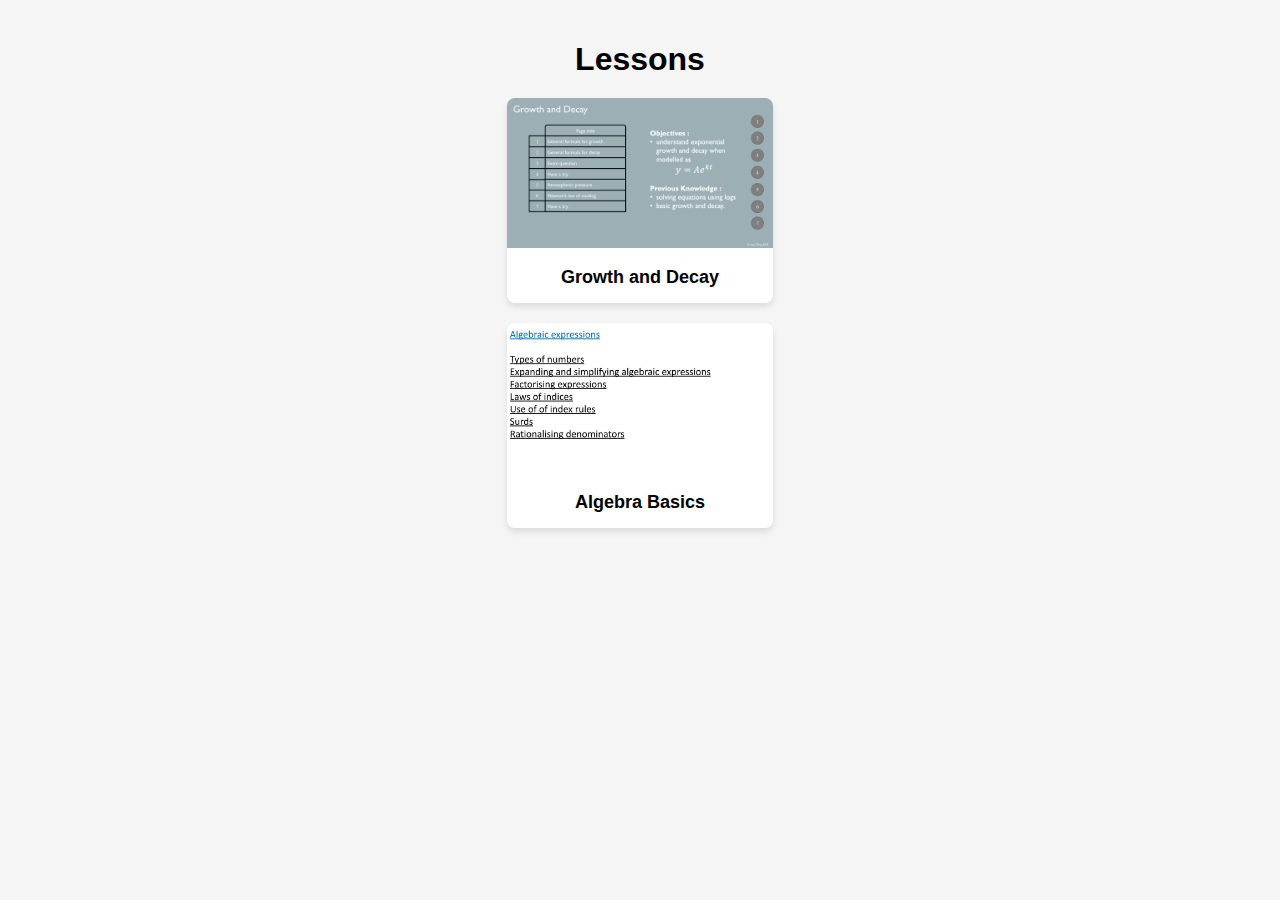
<file: lessons.html>
<!DOCTYPE html>
<html lang="en">
<head>
    <meta charset="UTF-8">
    <meta name="viewport" content="width=device-width, initial-scale=1.0">
    <title>Lessons</title>
    <style>
        body {
            font-family: Arial, sans-serif;
            margin: 0;
            padding: 0;
            display: flex;
            justify-content: center;
            align-items: center;
            background-color: #f5f5f5;
        }

        .container {
            max-width: 1200px;
            padding: 20px;
        }

        .title {
            text-align: center;
            margin-bottom: 20px;
        }

        .grid {
            display: grid;
            grid-template-columns: repeat(auto-fit, minmax(250px, 1fr));
            gap: 20px;
        }

        .card {
            background-color: white;
            border-radius: 8px;
            box-shadow: 0 4px 6px rgba(0, 0, 0, 0.1);
            overflow: hidden;
            text-decoration: none;
            color: inherit;
            transition: transform 0.2s ease, box-shadow 0.2s ease;
        }

        .card:hover {
            transform: translateY(-5px);
            box-shadow: 0 8px 12px rgba(0, 0, 0, 0.15);
        }

        .card img {
            width: 100%;
            height: 150px;
            object-fit: cover;
        }

        .card-content {
            padding: 15px;
        }

        .card-content h3 {
            margin: 0;
            font-size: 18px;
            text-align: center;
        }
    </style>
</head>
<body>
    <div class="container">
        <h1 class="title">Lessons</h1>
        <div class="grid">
            <!-- Lesson 1 -->
            <a href="/lessons/exponentials/lesson" class="card" target="_blank">
                <img src="images/exponentials.png" alt="exponentials">
                <div class="card-content">
                    <h3>Growth and Decay</h3>
                </div>
            </a>

            <!-- Lesson 2 -->
            <a href="/lessons/algebra_basics/lesson" class="card" target="_blank">
                <img src="images/algebra_and_functions_1.jpg" alt="algebra_basics">
                <div class="card-content">
                    <h3>Algebra Basics</h3>
                </div>
            </a>
        </div>
    </div>
</body>
</html>
</file>
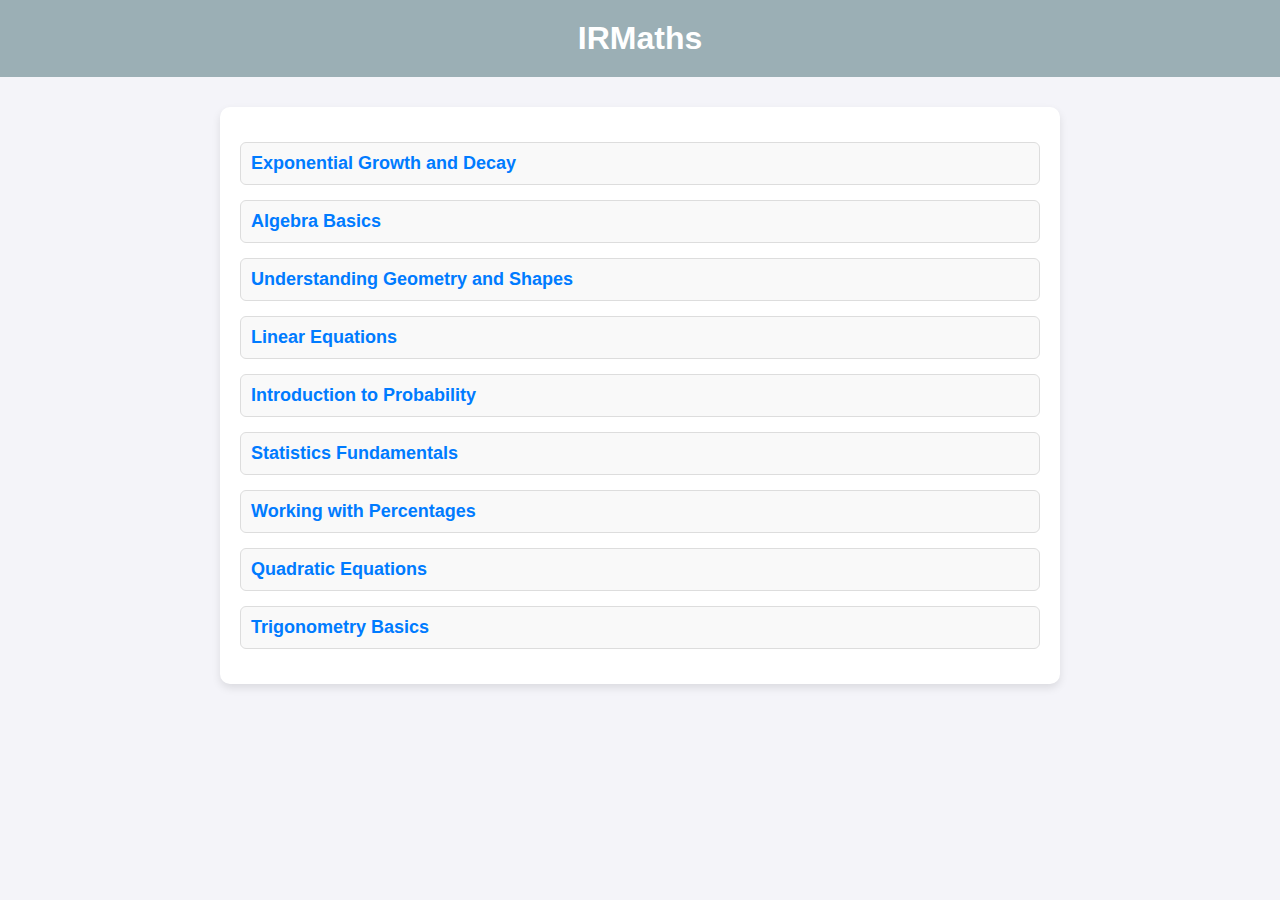
<file: lessons/lessons.html>
<!DOCTYPE html>
<html lang="en">
<head>
  <meta charset="UTF-8">
  <meta name="viewport" content="width=device-width, initial-scale=1.0">
  <title>Lessons List IRMaths</title>
  <style>
    /* General Page Styling */
    body {
      font-family: 'Arial', sans-serif;
      margin: 0;
      padding: 0;
      background-color: #f4f4f9;
      color: #333;
    }

    /* Header Styling */
    h1 {
      text-align: center;
      padding: 20px 0;
      margin: 0;
      background: #9BAFB5;
      color: white;
      font-size: 2em;
    }

    /* Lesson List Container */
    .lesson-container {
      max-width: 800px;
      margin: 30px auto;
      padding: 20px;
      background: white;
      border-radius: 10px;
      box-shadow: 0 4px 8px rgba(0, 0, 0, 0.1);
    }

    /* Individual Lesson List Styling */
    .lesson-list {
      list-style: none;
      padding: 0;
      margin: 0;
    }

    .lesson-list li {
      margin: 15px 0;
      padding: 10px;
      background: #f9f9f9;
      border: 1px solid #ddd;
      border-radius: 6px;
      transition: transform 0.2s ease, box-shadow 0.2s ease;
    }

    .lesson-list li:hover {
      transform: translateY(-3px);
      box-shadow: 0 6px 12px rgba(0, 0, 0, 0.1);
    }

    .lesson-list a {
      text-decoration: none;
      color: #007bff;
      font-size: 18px;
      font-weight: bold;
    }

    .lesson-list a:hover {
      color: #0056b3;
    }

    /* Responsive Design */
    @media (max-width: 600px) {
      h1 {
        font-size: 1.5em;
      }

      .lesson-list a {
        font-size: 16px;
      }
    }
  </style>
</head>
<body>

  <h1>IRMaths</h1>
  <div class="lesson-container">
    <ul class="lesson-list">
      <li><a href="exponentials/exponential.html" target="_blank">Exponential Growth and Decay</a></li>
      <li><a href="algebra_basics/algebra_basics.html" target="_blank">Algebra Basics</a></li>
      <li><a href="geometry_shapes/geometry_shapes.html" target="_blank">Understanding Geometry and Shapes</a></li>
      <li><a href="linear_equations/linear_equations.html" target="_blank">Linear Equations</a></li>
      <li><a href="probability/probability.html" target="_blank">Introduction to Probability</a></li>
      <li><a href="statistics/statistics.html" target="_blank">Statistics Fundamentals</a></li>
      <li><a href="percentages/percentages.html" target="_blank">Working with Percentages</a></li>
      <li><a href="quadratic_equations/quadratic_equations.html" target="_blank">Quadratic Equations</a></li>
      <li><a href="trigonometry_basics/trigonometry_basics.html" target="_blank">Trigonometry Basics</a></li>
    </ul>
  </div>

</body>
</html>
</file>
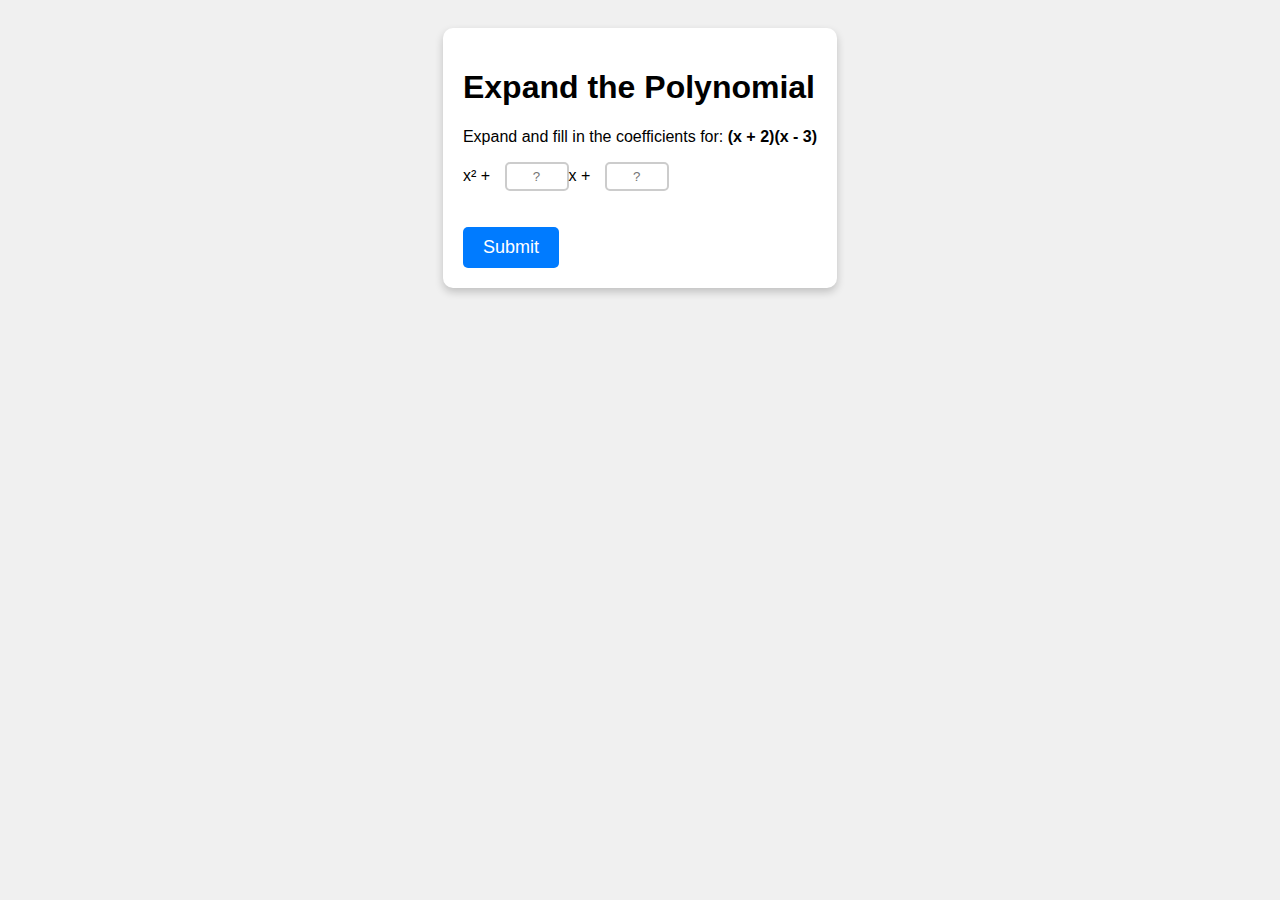
<file: lessons/algebra_basics/lessonq1.html>
<!DOCTYPE html>
<html lang="en">
<head>
    <meta charset="UTF-8">
    <meta name="viewport" content="width=device-width, initial-scale=1.0">
    <title>Polynomial Expansion</title>
    <style>
        body {
            font-family: Arial, sans-serif;
            background-color: #f0f0f0;
            text-align: center;
            padding: 20px;
        }
        .container {
            background: white;
            padding: 20px;
            border-radius: 10px;
            box-shadow: 0 4px 8px rgba(0, 0, 0, 0.2);
            display: inline-block;
            text-align: left;
        }
        .textbox {
            width: 50px;
            padding: 5px;
            margin-left: 10px;
            border: 2px solid #ccc;
            border-radius: 5px;
            text-align: center;
        }
        .submit-button {
            margin-top: 20px;
            padding: 10px 20px;
            font-size: 18px;
            background-color: #007bff;
            color: white;
            border: none;
            border-radius: 5px;
            cursor: pointer;
        }
        .submit-button:hover {
            background-color: #0056b3;
        }
        .feedback-icon {
            font-size: 20px;
            margin-left: 10px;
        }
        .correct {
            color: green;
        }
        .incorrect {
            color: red;
        }
    </style>
</head>
<body>
    <div class="container">
        <h1>Expand the Polynomial</h1>
        <p>Expand and fill in the coefficients for: <strong>(x + 2)(x - 3)</strong></p>
        <p>
            x² +
            <input type="text" id="coef-x" class="textbox" placeholder="?" />x +
            <input type="text" id="constant" class="textbox" placeholder="?" />
            <span id="feedback-coef-x" class="feedback-icon"></span>
            <span id="feedback-constant" class="feedback-icon"></span>
        </p>
        <button class="submit-button" onclick="checkAnswers()">Submit</button>
    </div>
    <script>
        function checkAnswers() {
            const correctAnswers = {
                'coef-x': -1,
                'constant': -6
            };

            let allCorrect = true;

            for (const [id, correctValue] of Object.entries(correctAnswers)) {
                const inputElement = document.getElementById(id);
                const feedbackElement = document.getElementById(`feedback-${id}`);
                const userValue = parseInt(inputElement.value);

                if (userValue === correctValue) {
                    feedbackElement.textContent = '✔';
                    feedbackElement.classList.add('correct');
                    feedbackElement.classList.remove('incorrect');
                    inputElement.setAttribute('readonly', true);
                } else {
                    feedbackElement.textContent = '✘';
                    feedbackElement.classList.add('incorrect');
                    feedbackElement.classList.remove('correct');
                    allCorrect = false;
                }
            }

            if (allCorrect) {
                alert('Correct! Well done.');
            } else {
                alert('Some answers are incorrect. Please try again.');
            }
        }
    </script>
</body>
</html>
</file>
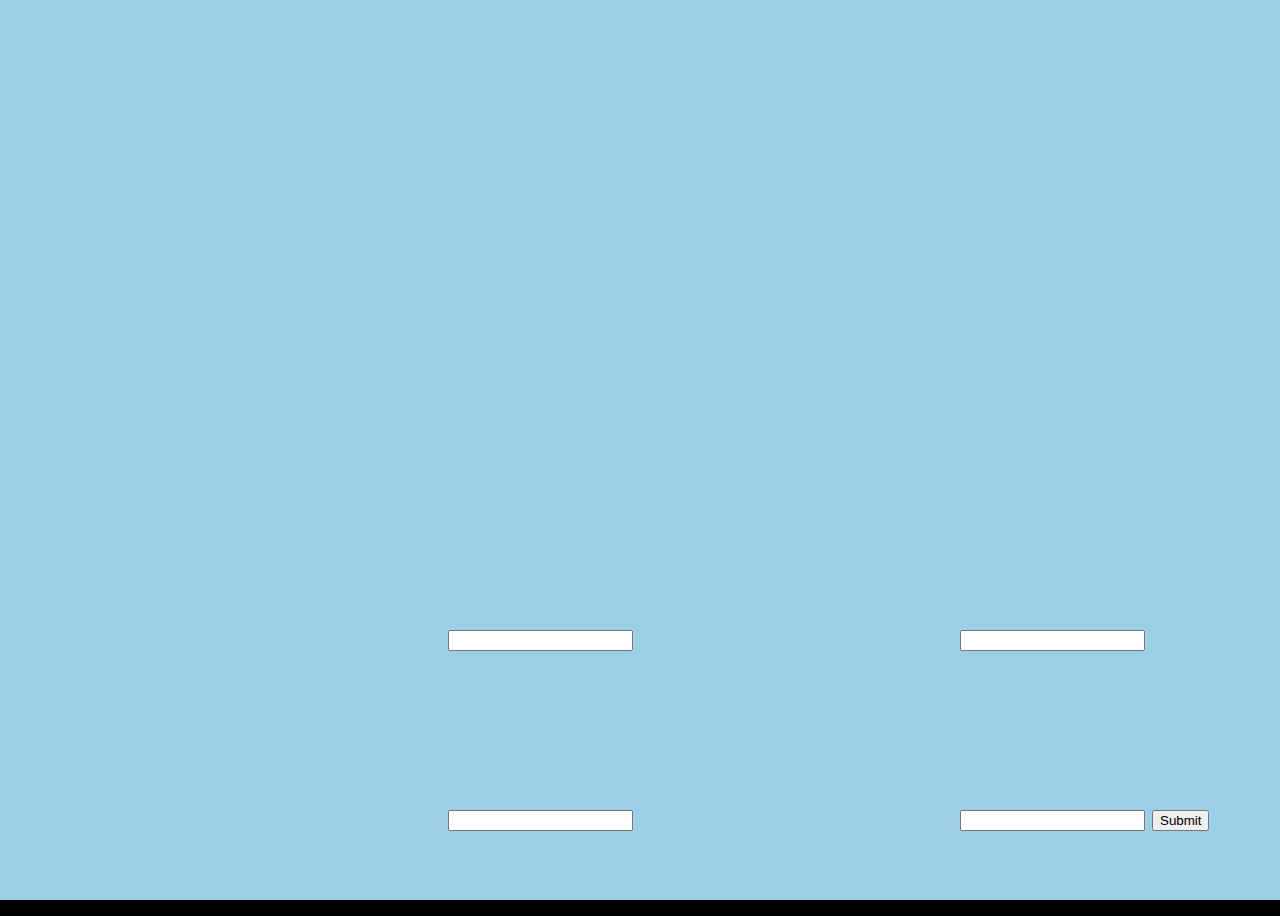
<file: lessons/exponentials/exponentialq1.html>
<!DOCTYPE html>
<html>
<head>
	<meta charset="utf-8">
	<meta name="viewport" content="width=device-width, initial-scale=1">
	<title>Growth and Decay</title>
	<style>
	  /* Reset margin and padding for the body */
	  body, html {
	    margin: 0;
	    padding: 0;
	    width: 100%;
	    height: 100%;
	    overflow: hidden; /* Prevent scrollbars */
	    background-color: #000; /* Optional: Set background color to black for consistency */
	  }

	  /* Ensure the iframe container takes full space */
	  .iframe-container {
	    width: 100%;
	    height: 100%;
	    display: flex;
	    justify-content: center;
	    align-items: center;
	    margin: 0;
	    padding: 0;
	  }

	  /* Make the iframe fill the container */
	  .iframe-container iframe {
	    width: 100%;
	    height: 100%;
	    border: none; /* Remove borders */
	  }


		#input1 {
			position: absolute;
			left : 35vw;
			top : 70vh;
		}
		#input2 {
			position: absolute;
			left : 35vw;
			top : 90vh;
		}
		#input3 {
			position: absolute;
			left : 75vw;
			top : 70vh;
		}
		#input4 {
			position: absolute;
			left : 75vw;
			top : 90vh;
		}
		#submit {
			position: absolute;
			left : 90vw;
			top : 90vh;
		}
	</style>
</head>
<body>
	<div class="iframe-container">
	  <iframe allowtransparency="true" style="background: #9BCFE6;"
	    src="https://docs.google.com/presentation/d/e/2PACX-1vSeYcT5oVXTzfa0v2Znte6ifz7SfQiJVKGe8fWqYylfmtqYk8ZWkWdqBk-BdX7-B-1wHfpR3mgoiriS/embed?start=false&loop=false&rm=minimal" 
	    allowfullscreen="true" 
	    mozallowfullscreen="true" 
	    webkitallowfullscreen="true">
	  </iframe>
	</div>

	<div id="input1"><input type="text" id="userInput1"/></div>
	<div id="input2"><input type="text" id="userInput2"/></div>
	<div id="input3"><input type="text" id="userInput3"/></div>
	<div id="input4"><input type="text" id="userInput4"/></div>

    <!-- Button to Capture the Input -->
    <button id="submit" onclick="showInput()">Submit</button>

    <p id="displayResult"></p>

</body>

<script type="text/javascript">
	document.body.classList.add('noscroll');
	// Function to get and display the input text
	function showInput() {
	    var userInput = document.getElementById('userInput').value; // Get the value from the input box
	    document.getElementById('displayResult').textContent = "Correct" + userInput; // Display the result
	}
</script>
</html>
</file>
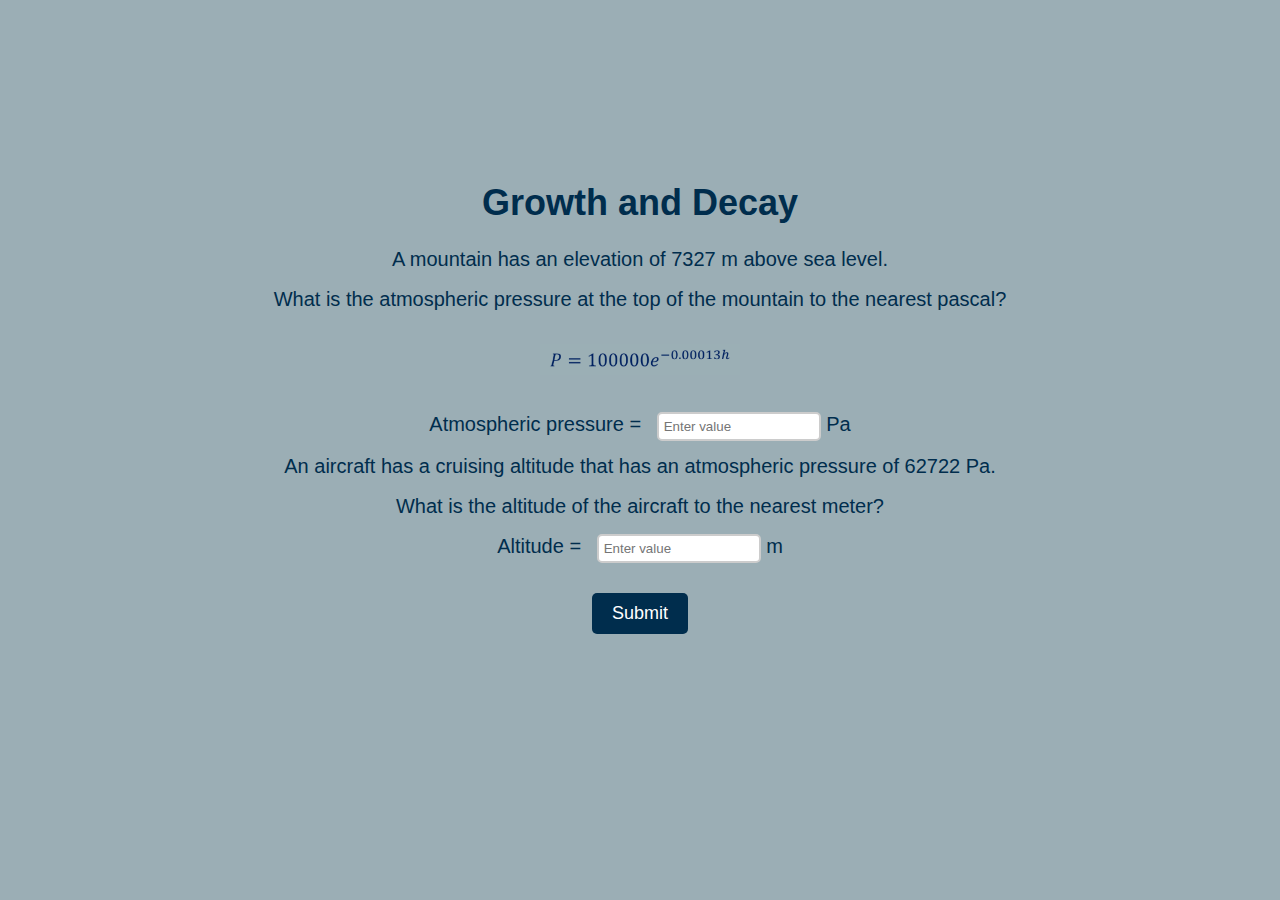
<file: lessons/exponentials/exponentialq2.html>
<!DOCTYPE html>
<html lang="en">
<head>
    <meta charset="UTF-8">
    <meta name="viewport" content="width=device-width, initial-scale=1.0">
    <title>Growth and Decay</title>
    <style>
        body {
            display: flex;
            justify-content: center;
            align-items: center;
            height: 100vh;
            margin: 0;
            background-color: #9BAEB5; /* Updated background color */
        }

        .aspect-ratio-box {
            width: 80%;
            max-width: 1200px;
            position: relative;
        }

        .aspect-ratio-box::before {
            content: '';
            display: block;
            padding-top: 56.25%; /* 16:9 aspect ratio */
        }

        .aspect-ratio-content {
            position: absolute;
            top: 0;
            left: 0;
            right: 0;
            bottom: 0;
            display: flex;
            flex-direction: column;
            justify-content: flex-start;
            align-items: center;
            color: #002d4d;
            font-family: 'Gill Sans', 'Gill Sans MT', Calibri, sans-serif;
            text-align: center;
        }

        h1 {
            font-size: 36px;
            font-weight: bold;
            margin-top: 20px;
            margin-bottom: 10px;
        }

        p {
            font-size: 20px;
            line-height: 1.5;
            margin: 10px 0;
        }

        .textbox {
            width: 150px;
            padding: 5px;
            margin-left: 10px;
            border: 2px solid #ccc;
            border-radius: 5px;
        }

        img {
            margin: 20px 0;
            width: 200px;
        }

        .submit-button {
            margin-top: 20px;
            padding: 10px 20px;
            font-size: 18px;
            background-color: #002d4d;
            color: white;
            border: none;
            border-radius: 5px;
            cursor: pointer;
        }

        .submit-button:hover {
            background-color: #004067;
        }

        .feedback {
            margin-top: 20px;
            font-size: 18px;
            font-weight: bold;
        }
    </style>
</head>
<body>
    <div class="aspect-ratio-box">
        <div class="aspect-ratio-content">
            <h1>Growth and Decay</h1>
            <div class="content">
                <p>A mountain has an elevation of 7327 m above sea level.</p>
                <p style="color:#002d4d;">What is the atmospheric pressure at the top of the mountain to the nearest pascal?</p>
                <img src="formula1.png" alt="Formula for pressure">
                <p>Atmospheric pressure = <input type="text" id="pressure-input" class="textbox" placeholder="Enter value" /> Pa</p>
                <p>An aircraft has a cruising altitude that has an atmospheric pressure of 62722 Pa.</p>
                <p style="color:#002d4d;">What is the altitude of the aircraft to the nearest meter?</p>
                <p>Altitude = <input type="text" id="altitude-input" class="textbox" placeholder="Enter value" /> m</p>
                <button class="submit-button" onclick="checkAnswers()">Submit</button>
                <div id="feedback" class="feedback"></div>
            </div>
        </div>
    </div>

    <script>
        function checkAnswers() {
            const pressureInput = document.getElementById('pressure-input').value;
            const altitudeInput = document.getElementById('altitude-input').value;

            // Correct answers
            const correctPressure = 40996; // Correct pressure at 7327 m
            const correctAltitude = 9769; // Correct altitude for 62722 Pa

            let feedback = '';

            if (pressureInput == correctPressure && altitudeInput == correctAltitude) {
                feedback = 'Correct! Great job!';
            } else if (pressureInput != correctPressure && altitudeInput != correctAltitude) {
                feedback = 'Both answers are incorrect. Please try again.';
            } else if (pressureInput != correctPressure) {
                feedback = 'The atmospheric pressure answer is incorrect.';
            } else if (altitudeInput != correctAltitude) {
                feedback = 'The altitude answer is incorrect.';
            }

            document.getElementById('feedback').textContent = feedback;
        }
    </script>
</body>
</html>
</file>
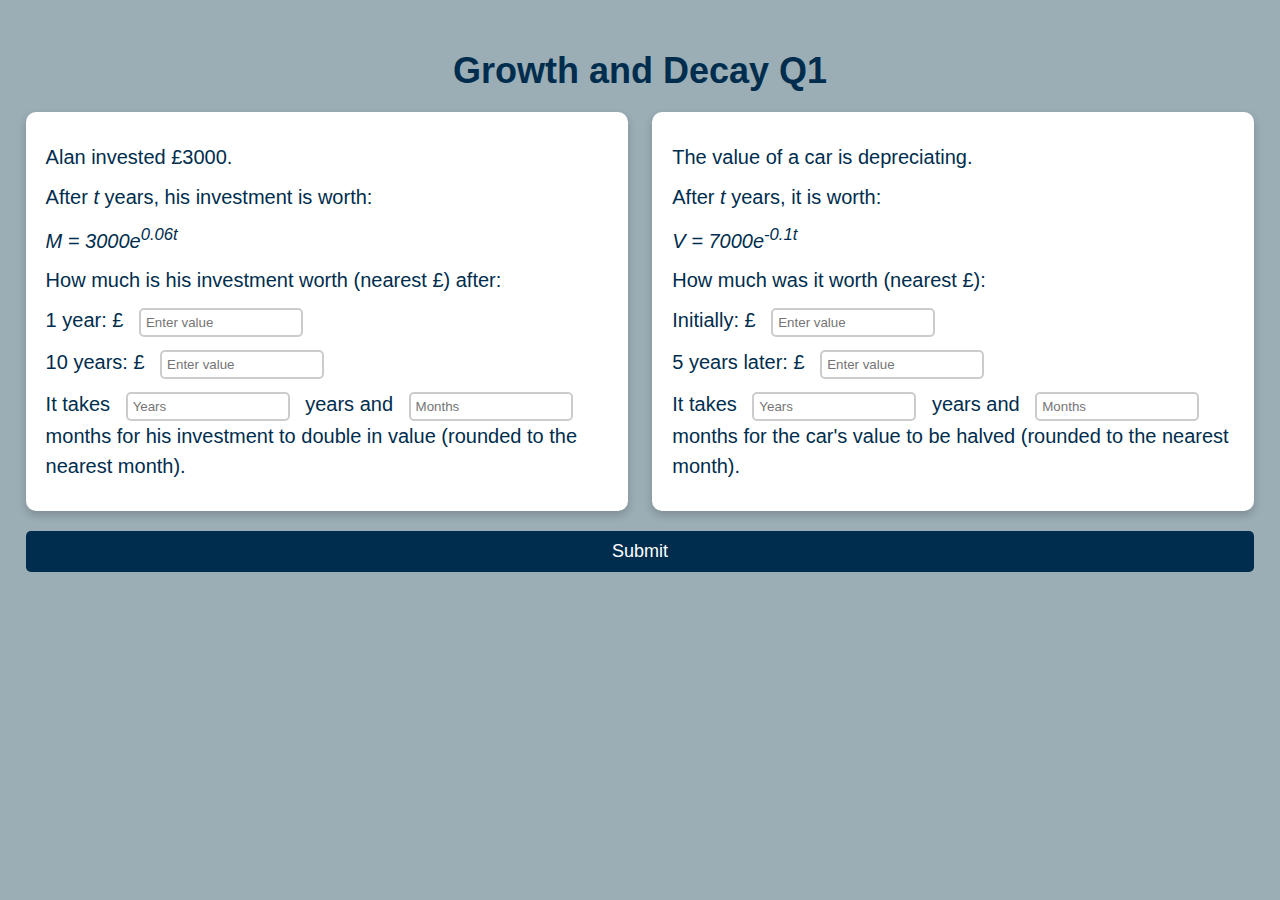
<file: lessons/exponentials/lessonq1.html>
<!DOCTYPE html>
<html lang="en">
<head>
    <meta charset="UTF-8">
    <meta name="viewport" content="width=device-width, initial-scale=1.0">
    <title>Growth and Decay</title>
    <style>
        body, html {
            margin: 0;
            padding: 0;
            overflow: hidden; /* Prevent scrollbars */
            background-color: #9BAEB5;
        }

        .aspect-ratio-box {
            color: #002d4d;
        }

        .aspect-ratio-content {
            margin: 0 auto;
            aspect-ratio: 1.74;
            position: relative;
            padding: 2%;
            display: flex;
            flex-direction: column;
            justify-content: flex-start;
            background-color: #9BAEB5;
            font-family: 'Gill Sans', 'Gill Sans MT', Calibri, sans-serif;
        }

        h1 {
            font-size: 36px;
            font-weight: bold;
            margin-bottom: 20px;
            text-align: center;
        }

        .section {
            display: flex;
            justify-content: space-between;
            gap: 2%;
        }

        .box {
            width: 48%;
            background-color: #ffffff;
            color: #002d4d;
            padding: 20px;
            border-radius: 10px;
            box-shadow: 0 4px 8px rgba(0, 0, 0, 0.2);
        }

        p {
            font-size: 20px;
            line-height: 1.5;
            margin: 10px 0;
        }

        .textbox {
            width: 150px;
            padding: 5px;
            margin-left: 10px;
            border: 2px solid #ccc;
            border-radius: 5px;
        }

        .submit-button {
            margin-top: 20px;
            padding: 10px 20px;
            font-size: 18px;
            background-color: #002d4d;
            color: white;
            border: none;
            border-radius: 5px;
            cursor: pointer;
        }

        .submit-button:hover {
            background-color: #004067;
        }

        .feedback-icon {
            font-size: 20px;
            margin-left: 10px;
        }

        .correct {
            color: green;
        }

        .incorrect {
            color: red;
        }
    </style>
</head>
<body>
    <div class="aspect-ratio-box">
        <div class="aspect-ratio-content">
            <h1>Growth and Decay Q1</h1>
            <div class="section">
                <div class="box">
                    <p>Alan invested £3000.</p>
                    <p>After <em>t</em> years, his investment is worth:</p>
                    <p style="font-style: italic;">M = 3000e<sup>0.06t</sup></p>
                    <p>How much is his investment worth (nearest £) after:</p>
                    <p>
                        1 year: £
                        <input type="text" id="investment-1yr" class="textbox" placeholder="Enter value" />
                        <span id="feedback-investment-1yr" class="feedback-icon"></span>
                    </p>
                    <p>
                        10 years: £
                        <input type="text" id="investment-10yr" class="textbox" placeholder="Enter value" />
                        <span id="feedback-investment-10yr" class="feedback-icon"></span>
                    </p>
                    <p>
                        It takes 
                        <input type="text" id="investment-double-yrs" class="textbox" placeholder="Years" />
                        <span id="feedback-investment-double-yrs" class="feedback-icon"></span> years and 
                        <input type="text" id="investment-double-mths" class="textbox" placeholder="Months" />
                        <span id="feedback-investment-double-mths" class="feedback-icon"></span> months
                        for his investment to double in value (rounded to the nearest month).
                    </p>
                </div>
                <div class="box">
                    <p>The value of a car is depreciating.</p>
                    <p>After <em>t</em> years, it is worth:</p>
                    <p style="font-style: italic;">V = 7000e<sup>-0.1t</sup></p>
                    <p>How much was it worth (nearest £):</p>
                    <p>
                        Initially: £
                        <input type="text" id="car-initial" class="textbox" placeholder="Enter value" />
                        <span id="feedback-car-initial" class="feedback-icon"></span>
                    </p>
                    <p>
                        5 years later: £
                        <input type="text" id="car-5yr" class="textbox" placeholder="Enter value" />
                        <span id="feedback-car-5yr" class="feedback-icon"></span>
                    </p>
                    <p>
                        It takes 
                        <input type="text" id="car-half-yrs" class="textbox" placeholder="Years" />
                        <span id="feedback-car-half-yrs" class="feedback-icon"></span> years and 
                        <input type="text" id="car-half-mths" class="textbox" placeholder="Months" />
                        <span id="feedback-car-half-mths" class="feedback-icon"></span> months
                        for the car's value to be halved (rounded to the nearest month).
                    </p>
                </div>
            </div>
            <button class="submit-button" onclick="checkAnswers()">Submit</button>
        </div>
    </div>

    <script>
        function checkAnswers() {
            // Correct answers
            const correctAnswers = {
                'investment-1yr': 3186,
                'investment-10yr': 5466,
                'investment-double-yrs': 11,
                'investment-double-mths': 7,
                'car-initial': 7000,
                'car-5yr': 4246,
                'car-half-yrs': 6,
                'car-half-mths': 11,
            };

            let allCorrect = true;

            // Validate each answer
            for (const [id, correctValue] of Object.entries(correctAnswers)) {
                const inputElement = document.getElementById(id);
                const feedbackElement = document.getElementById(`feedback-${id}`);
                const userValue = parseInt(inputElement.value);

                if (userValue === correctValue) {
                    feedbackElement.textContent = '✔';
                    feedbackElement.classList.add('correct');
                    feedbackElement.classList.remove('incorrect');
                    inputElement.setAttribute('readonly', true);
                } else {
                    feedbackElement.textContent = '✘';
                    feedbackElement.classList.add('incorrect');
                    feedbackElement.classList.remove('correct');
                    allCorrect = false;
                }
            }

            if (allCorrect) {
                alert('Correct! You may close this tab now.');
            } else {
                alert('Some answers are incorrect. Please try again.');
            }
        }
    </script>
</body>
</html>
</file>
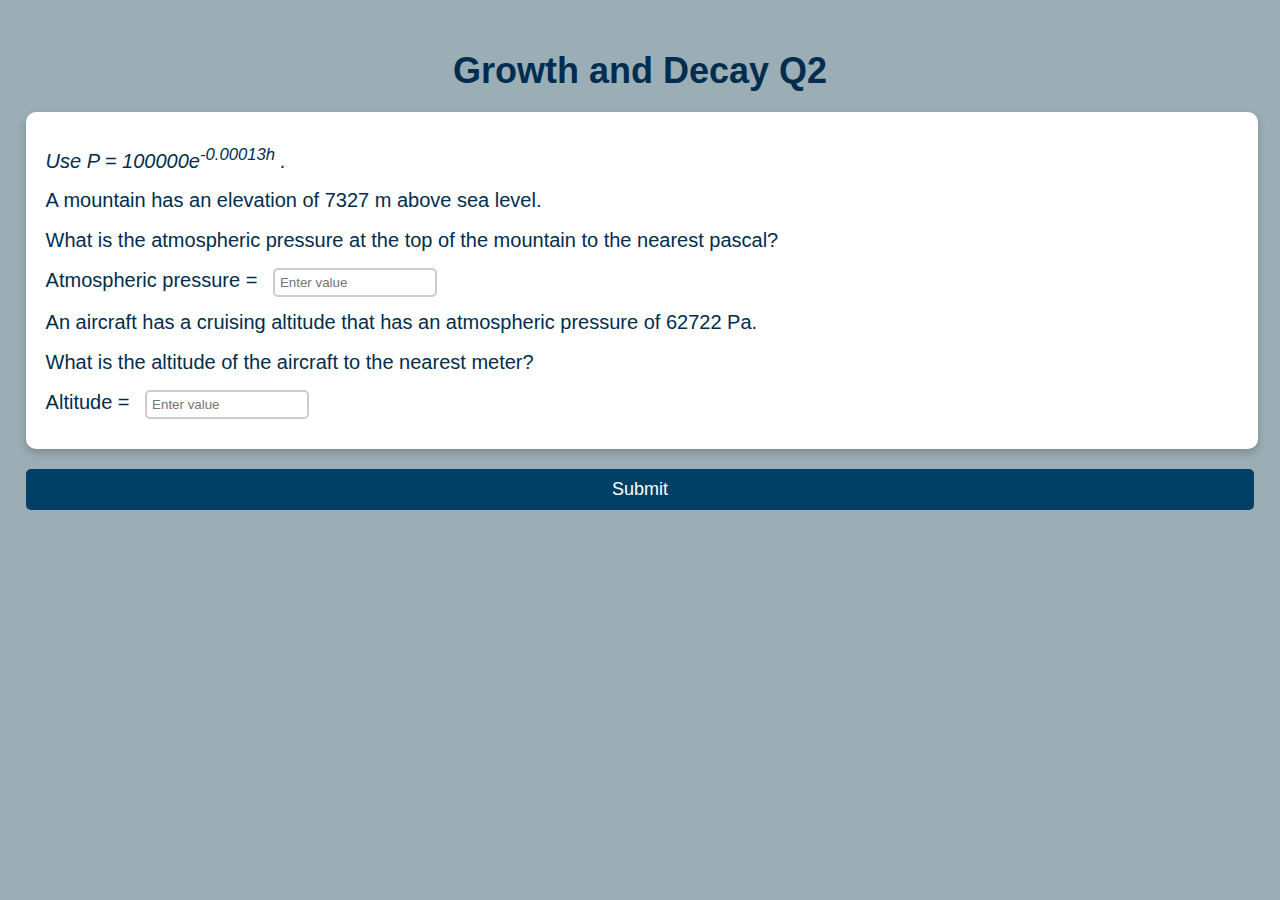
<file: lessons/exponentials/lessonq2.html>
<!DOCTYPE html>
<html lang="en">
<head>
    <meta charset="UTF-8">
    <meta name="viewport" content="width=device-width, initial-scale=1.0">
    <title>Growth and Decay</title>
    <style>
        body, html {
            margin: 0;
            padding: 0;
            overflow: hidden; /* Prevent scrollbars */
            background-color: #9BAEB5;
        }

        .aspect-ratio-box {
            color: #002d4d;
        }

        .aspect-ratio-content {
            margin: 0 auto;
            aspect-ratio: 1.74;
            position: relative;
            padding: 2%;
            display: flex;
            flex-direction: column;
            justify-content: flex-start;
            background-color: #9BAEB5;
            font-family: 'Gill Sans', 'Gill Sans MT', Calibri, sans-serif;
        }

        h1 {
            font-size: 36px;
            font-weight: bold;
            margin-bottom: 20px;
            text-align: center;
        }

        .box {
            width: 97%;
            background-color: #ffffff;
            color: #002d4d;
            padding: 20px;
            border-radius: 10px;
            box-shadow: 0 4px 8px rgba(0, 0, 0, 0.2);
        }

        p {
            font-size: 20px;
            line-height: 1.5;
            margin: 10px 0;
        }

        .textbox {
            width: 150px;
            padding: 5px;
            margin-left: 10px;
            border: 2px solid #ccc;
            border-radius: 5px;
        }

        .submit-button {
            margin-top: 20px;
            padding: 10px 20px;
            font-size: 18px;
            background-color: #004067;
            color: white;
            border: none;
            border-radius: 5px;
            cursor: pointer;
        }

        .submit-button:hover {
            background-color: #006080;
        }

        .feedback-icon {
            font-size: 20px;
            margin-left: 10px;
        }

        .correct {
            color: green;
        }

        .incorrect {
            color: red;
        }
    </style>
</head>
<body>
    <div class="aspect-ratio-box">
        <div class="aspect-ratio-content">
            <h1>Growth and Decay Q2</h1>
            <div class="box">
                <p style="font-style: italic;" >Use P = 100000e<sup>-0.00013h</sup> .</p>
                <p>A mountain has an elevation of 7327 m above sea level.</p>
                <p>What is the atmospheric pressure at the top of the mountain to the nearest pascal?</p>
                <p>
                    Atmospheric pressure = 
                    <input type="text" id="mountain-pressure" class="textbox" placeholder="Enter value" />
                    <span id="feedback-mountain-pressure" class="feedback-icon"></span>
                </p>
                <p>An aircraft has a cruising altitude that has an atmospheric pressure of 62722 Pa.</p>
                <p>What is the altitude of the aircraft to the nearest meter?</p>
                <p>
                    Altitude = 
                    <input type="text" id="aircraft-altitude" class="textbox" placeholder="Enter value" />
                    <span id="feedback-aircraft-altitude" class="feedback-icon"></span>
                </p>
            </div>
            <button class="submit-button" onclick="checkAnswers()">Submit</button>
        </div>
    </div>

    <script>
        function checkAnswers() {
            // Correct answers
            const correctAnswers = {
                'mountain-pressure': 38577,
                'aircraft-altitude': 3588,
            };

            let allCorrect = true;

            // Validate each answer
            for (const [id, correctValue] of Object.entries(correctAnswers)) {
                const inputElement = document.getElementById(id);
                const feedbackElement = document.getElementById(`feedback-${id}`);
                const userValue = parseInt(inputElement.value);

                if (userValue === correctValue) {
                    feedbackElement.textContent = '✔';
                    feedbackElement.classList.add('correct');
                    feedbackElement.classList.remove('incorrect');
                    inputElement.setAttribute('readonly', true);
                } else {
                    feedbackElement.textContent = '✘';
                    feedbackElement.classList.add('incorrect');
                    feedbackElement.classList.remove('correct');
                    allCorrect = false;
                }
            }

            if (allCorrect) {
                alert('Correct! You may close this tab now.');
            } else {
                alert('Some answers are incorrect. Please try again.');
            }
        }
    </script>
</body>
</html>
</file>
